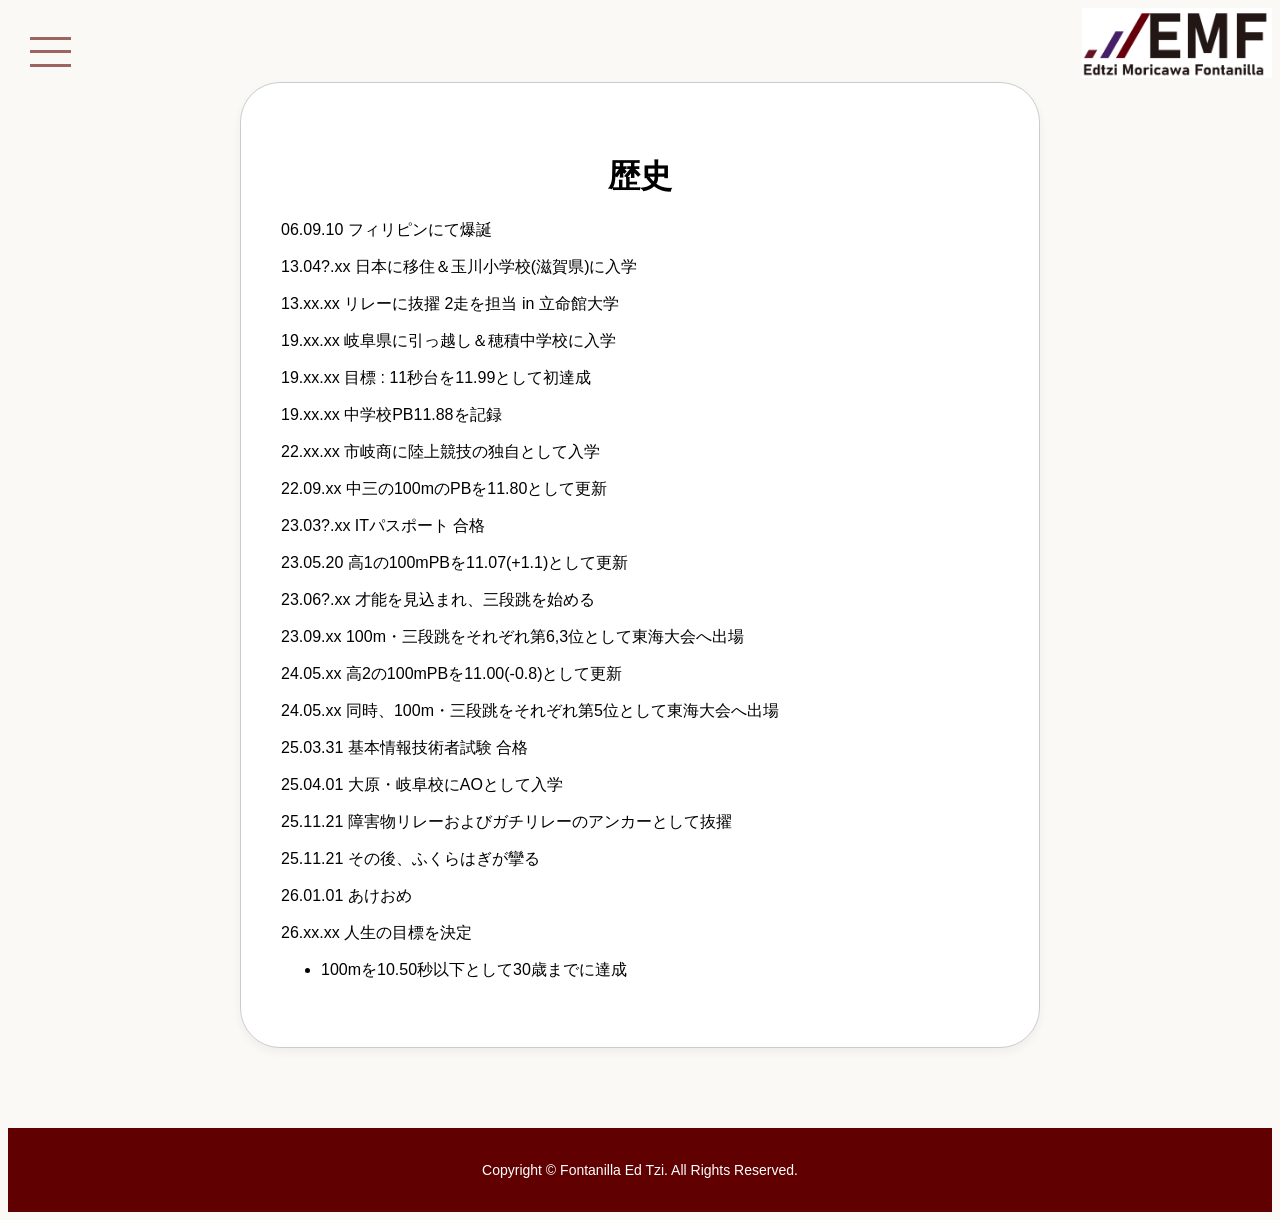
<file: history.html>
<!DOCTYPE html>
<html>

<head>
    <meta charset="UTF-8">
    <title>自己紹介サイト_フォンタニーラ エッジ モリカワ</title>
    <meta name="description" content="当本人の情報が記載されたサイトである。">
    <link rel="stylesheet" href="css/style.css">
</head>

<body>
    <!-- HPに飛ぶ用のロゴ -->
    <div class="header-logo">
        <a href="index.html">
            <img src="assets/images/logo.png" alt="logo" class="toHP">
        </a>
    </div>

    <!-- ハンバーガーメニュー -->
    <div id="navArea">

        <nav>
            <div class="inner">
                <ul>
                    <li><a href="./index.html">HP</a></li>
                    <li><a href="./athletics.html">陸上競技</a></li>
                    <li><a href="./hobbies.html">趣味</a></li>
                    <li><a href="./history.html">歴史</a></li>
                </ul>
            </div>
        </nav>

        <div class="toggle_btn">
            <span></span>
            <span></span>
            <span></span>
        </div>

        <div id="mask"></div>

    </div>

    <div class="history-wrapper2">
        <div class="history-wrapper">
            <!-- 歴史 -->
            <h1 class="center">歴史</h1>

            <!-- 軌跡 -->
            <p>06.09.10 フィリピンにて爆誕</p>
            <p>13.04?.xx 日本に移住＆玉川小学校(滋賀県)に入学</p>
            <p>13.xx.xx リレーに抜擢 2走を担当 in 立命館大学</p>
            <p>19.xx.xx 岐阜県に引っ越し＆穂積中学校に入学</p>
            <p>19.xx.xx 目標 : 11秒台を11.99として初達成</p>
            <p>19.xx.xx 中学校PB11.88を記録</p>
            <p>22.xx.xx 市岐商に陸上競技の独自として入学</p>
            <p>22.09.xx 中三の100mのPBを11.80として更新</p>
            <p>23.03?.xx ITパスポート 合格</p>
            <p>23.05.20 高1の100mPBを11.07(+1.1)として更新</p>
            <p>23.06?.xx 才能を見込まれ、三段跳を始める</p>
            <p>23.09.xx 100m・三段跳をそれぞれ第6,3位として東海大会へ出場</p>
            <p>24.05.xx 高2の100mPBを11.00(-0.8)として更新</p>
            <p>24.05.xx 同時、100m・三段跳をそれぞれ第5位として東海大会へ出場</p>
            <p>25.03.31 基本情報技術者試験 合格</p>
            <p>25.04.01 大原・岐阜校にAOとして入学</p>
            <p>25.11.21 障害物リレーおよびガチリレーのアンカーとして抜擢</p>
            <p>25.11.21 その後、ふくらはぎが攣る</p>
            <p>26.01.01 あけおめ</p>
            <p>26.xx.xx 人生の目標を決定</p>
            <ul>
                <li>100mを10.50秒以下として30歳までに達成</li>
            </ul>
        </div>
    </div>

    <!-- フッター -->
    <footer class="site-footer">
        <p>Copyright © Fontanilla Ed Tzi. All Rights Reserved.</p>
    </footer>

    <script src="https://code.jquery.com/jquery-3.7.1.min.js"></script>
    <script src="js/main.js"></script>
</body>

</html>
</file>
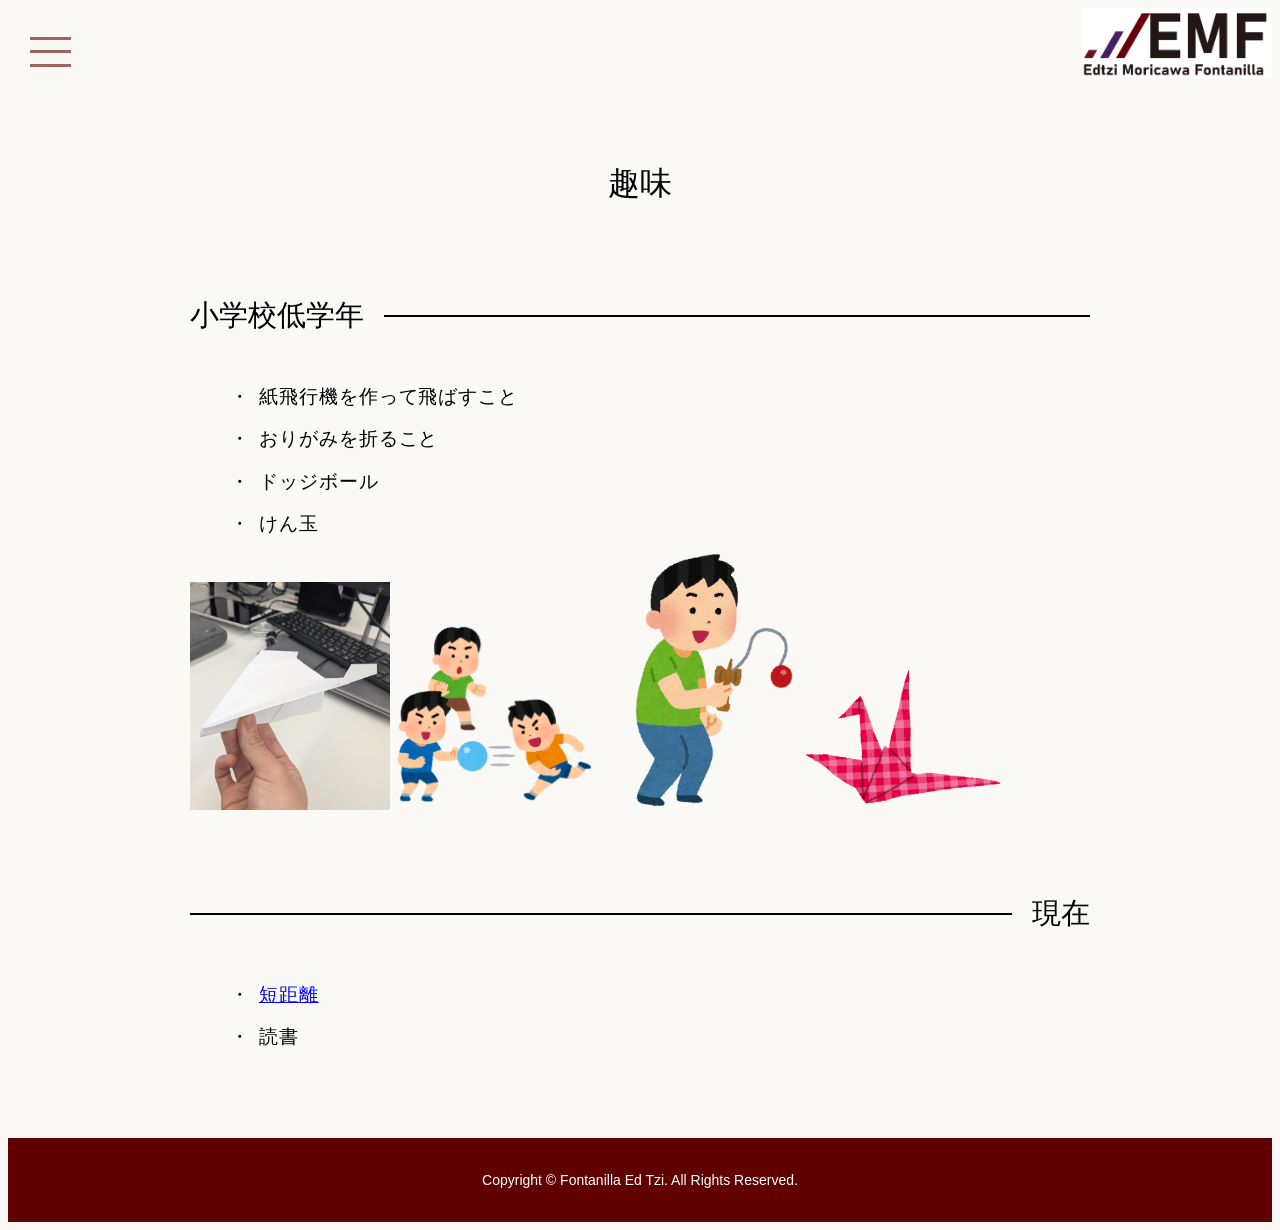
<file: hobbies.html>
<!DOCTYPE html>
<html>

<head>
    <meta charset="UTF-8">
    <title>自己紹介サイト_フォンタニーラ エッジ モリカワ</title>
    <meta name="description" content="当本人の情報が記載されたサイトである。">
    <link rel="stylesheet" href="css/style.css">
</head>

<body>
    <!-- HPに飛ぶ用のロゴ -->
    <div class="header-logo">
        <a href="index.html">
            <img src="assets/images/logo.png" alt="logo" class="toHP">
        </a>
    </div>

    <!-- ハンバーガーメニュー -->
    <div id="navArea">

        <nav>
            <div class="inner">
                <ul>
                    <li><a href="./index.html">HP</a></li>
                    <li><a href="./athletics.html">陸上競技</a></li>
                    <li><a href="./hobbies.html">趣味</a></li>
                    <li><a href="./history.html">歴史</a></li>
                </ul>
            </div>
        </nav>

        <div class="toggle_btn">
            <span></span>
            <span></span>
            <span></span>
        </div>

        <div id="mask"></div>

    </div>

    <div class="hobbies-container">
        <!-- 趣味 -->
        <div class="page-title-wrapper">
            <h1 class="page-title">趣味</h1>
        </div>

        <div class="hobby-section">
            <!-- 小学校低学年 -->
            <div class="hobby-header left-header">
                <h2>小学校低学年</h2>
                <div class="header-line"></div>
            </div>
            <ul class="hobby-list">
                <li>紙飛行機を作って飛ばすこと</li>
                <li>おりがみを折ること</li>
                <li>ドッジボール</li>
                <li>けん玉</li>
            </ul>
            <img src="paperplane.jpg" alt="paperplane" class="size-small">
            <img src="sports_dodgeball_boy.png" alt="dodgeball" class="size-small">
            <img src="kendama_man.png" alt="kendama" class="size-small">
            <img src="omocha_oriduru.png" alt="origami" class="size-small">
        </div>

        <div class="hobby-section">
            <!-- 現在 -->
            <div class="hobby-header right-header">
                <div class="header-line"></div>
                <h2>現在</h2>
            </div>
            <ul class="hobby-list">
                <li><a href="athletics.html">短距離</a></li>
                <li>読書</li>
            </ul>
        </div>
    </div>

    <!-- フッター -->
    <footer class="site-footer">
        <p>Copyright © Fontanilla Ed Tzi. All Rights Reserved.</p>
    </footer>

    <script src="https://code.jquery.com/jquery-3.7.1.min.js"></script>
    <script src="js/main.js"></script>
</body>

</html>
</file>
<file: css/style.css>
/* ハンバーガーメニュー */
/*============
  nav
  =============*/
nav {
  display: block;
  position: fixed;
  top: 0;
  left: -405px;
  bottom: 0;
  width: 405px;
  background: rgb(101, 0, 11, 0.25);
  /* Light accent background to match #600000 */
  overflow-x: hidden;
  overflow-y: auto;
  -webkit-overflow-scrolling: touch;
  transition: .5s;
  z-index: 3;
}

.open nav {
  left: 0;
}

nav .inner {
  padding: 25px;
}

nav .inner ul {
  list-style: none;
  margin: 0;
  padding: 0;
}

nav .inner ul li {
  position: relative;
  margin: 0;
  border-bottom: none;
  /* Remove underline */
}

nav .inner ul li a {
  display: block;
  color: white;
  font-size: 19px;
  /* Scaled 35% */
  padding: 1.35em;
  /* Scaled 35% */
  text-decoration: none;
  transition-duration: 0.2s;
}

nav .inner ul li a:hover {
  background: rgba(255, 255, 255, 0.1);
  color: #fafafa;
}

@media screen and (max-width: 767px) {
  nav {
    left: -324px;
    width: 324px;
  }
}


/*============
  @keyframes
  =============*/
@keyframes equalizer01 {
  0% {
    width: 70%;
  }

  10% {
    width: 50%;
  }

  20% {
    width: 100%;
  }

  30% {
    width: 10%;
  }

  40% {
    width: 50%;
  }

  50% {
    width: 70%;
  }

  60% {
    width: 50%;
  }

  70% {
    width: 10%;
  }

  80% {
    width: 100%;
  }

  90% {
    width: 10%;
  }

  100% {
    width: 70%;
  }
}

@keyframes equalizer02 {
  0% {
    width: 30%;
  }

  10% {
    width: 20%;
  }

  20% {
    width: 40%;
  }

  30% {
    width: 10%;
  }

  40% {
    width: 20%;
  }

  50% {
    width: 30%;
  }

  60% {
    width: 20%;
  }

  70% {
    width: 10%;
  }

  80% {
    width: 40%;
  }

  90% {
    width: 10%;
  }

  100% {
    width: 30%;
  }
}

/*============
  .toggle_btn
  =============*/
.toggle_btn {
  display: block;
  position: fixed;
  top: 30px;
  left: 30px;
  width: 81px;
  height: 41px;
  transform: translate(0, 0);
  transition: all .5s;
  cursor: pointer;
  z-index: 3;
}

.open .toggle_btn {
  left: 435px;
}

.toggle_btn span {
  display: block;
  position: absolute;
  left: 0;
  width: 41px;
  height: 3px;
  background-color: rgba(96, 0, 0, 0.6);
  /* Slightly lighter #600000 */
  transition: all .5s;
}

.toggle_btn span:nth-child(1) {
  top: 7px;
  width: 41px;
  /* アニメーションを消し、長さを41pxに固定 */
}

.toggle_btn span:nth-child(2) {
  top: 20px;
  width: 41px;
  /* アニメーションを消し、長さを41pxに固定 */
}

.toggle_btn span:nth-child(3) {
  top: 34px;
  width: 41px;
  /* アニメーションを消し、長さを41pxに固定 */
}

.open .toggle_btn span {
  background-color: #fff;
  width: 41px;
}

.open .toggle_btn span:nth-child(1) {
  transform: translate(0, 13px) rotate(-45deg);
  animation: unset;
}

.open .toggle_btn span:nth-child(2) {
  opacity: 0;
  animation: unset;
}

.open .toggle_btn span:nth-child(3) {
  transform: translate(0, -14px) rotate(45deg);
  animation: unset;
}

@media screen and (max-width: 767px) {
  .open .toggle_btn {
    left: 344px;
  }
}

/*============
  #mask
  =============*/
#mask {
  display: none;
}

.open #mask {
  display: block;
  position: fixed;
  top: 0;
  left: 0;
  width: 100%;
  height: 100%;
  background: #000;
  opacity: .8;
  z-index: 2;
  cursor: pointer;
  transition: all .5s;
}

/*============
  main
  =============*/
main {
  padding: 50px;
}

main h1 {
  font-family: 'Open Sans', sans-serif;
  font-weight: 400;
  text-align: center;
}

/*============
  body
  =============*/
body {
  font-family: 'Open Sans', sans-serif;
  font-weight: 400;
}

/* HP */
/* プロフィール */
/* プロフィール全体 */
.profile-wrapper {
  display: flex;
  align-items: center;
  justify-content: center;
  gap: 100px;
  margin: 40px auto;
  max-width: 1000px;
}

/* 画像 */
.rounded-box {
  width: 250px;
  height: 250px;
  border: 3px solid rgba(96, 0, 0, 0.25);
  display: flex;
  align-items: center;
  justify-content: center;
  border-radius: 20px;
  transform: rotate(45deg);
  flex-shrink: 0;
  transition: 0.3s;
  transform: rotate(45deg);
}

.rounded-box :hover {
  transform: rotate(0deg);
  transition: 0.3s;
}

.myHead {
  width: 65%;
  transform: rotate(-45deg);
}

/* 右 */
.profile-text {
  display: flex;
  flex-direction: column;
  gap: 0px;
  /* テキスト間の縦の余白 */
}

.name-en {
  font-size: 1.8rem;
  margin: 0;
  font-weight: normal;
}

.name-ja {
  font-size: 1.4rem;
  margin: 0;
  font-weight: normal;
  letter-spacing: 0.1em;
}

/* Hobbyの行を横並びに */
.hobby-row {
  display: flex;
  align-items: center;
  gap: 15px;
  margin-top: 10px;
  margin-bottom: 10px;
}

/* Hobbyの丸いバッジ */
.hobby-badge {
  background-color: #600000;
  /* メインカラーの赤色に統一 */
  color: #ffffff;
  padding: 4px 16px;
  border-radius: 20px;
  font-size: 0.9rem;
}

.hobby-text {
  font-weight: bold;
}

.profile-desc {
  line-height: 1.8;
  /* 行間を広げて読みやすく */
  margin: 0;
}

/* 下のほう */
.content-wrapper {
  display: flex;
  justify-content: center;
  /* 全体を中央寄せ */
  gap: 80px;
  /* 左右のブロックの間隔 */
  margin: 60px auto;
  /* 上下の余白 */
  max-width: 1000px;
}

/* --- 左側：フォームエリアの装飾 --- */
.form-section {
  background-color: #fff;
  border: 2px solid #ccc;
  /* モダンな赤枠線 */
  padding: 30px 40px;
  /* 内側の余白 */
  width: 500px;
  /* 枠の幅 */
  box-sizing: border-box;
  border-radius: 20px;
}

.form-section h2 {
  margin-top: 0;
  font-weight: normal;
}

/* 青いアンダーラインのラベル */
.custom-label {
  text-decoration: underline;
  text-decoration-color: #600000;
  /* アクセントカラー */
  text-underline-offset: 4px;
  /* 線の位置を少し下げる */
  margin-bottom: 5px;
}

/* 3つの入力欄 */
.form-section input[type="text"] {
  width: 90%;
  display: block;
  /* 縦に並べる */
  margin-bottom: 5px;
  padding: 4px;
  border: 1px solid #f1f1f1;
  border-radius: 20px;
  background-color: #faf9f6;
}

/* 大きな入力欄（テキストエリア） */
.form-section textarea {
  width: 100%;
  height: 200px;
  margin-top: 15px;
  padding: 15px;
  border: 1px solid #fff;
  box-sizing: border-box;
  resize: vertical;
  /* 縦方向のみリサイズ可能にする */
  border-radius: 20px;
  background-color: #faf9f6;
}

/* プレースホルダー（入力前の薄い文字）を画像のように大きく・薄くする */
.form-section textarea::placeholder {
  color: #b3b3b3;
  font-size: 1.2rem;
}

.submit-btn {
  margin-top: 10px;
  border-radius: 10px;
}

/* --- 右側：リストエリアの装飾 --- */
.list-section {
  width: 450px;
}

.list-section h2 {
  font-weight: normal;
  margin-top: 0;
}

/* リストの装飾 */
.goal-list {
  list-style-type: none;
  /* デフォルトの黒丸(●)を消す */
  padding-left: 0;
}

.goal-list li {
  margin-bottom: 15px;
  /* 行間を広げる */
  font-size: 1.1rem;
  letter-spacing: 0.05em;
}

.dream-text {
  font-size: 1.1rem;
  margin-left: 20px;
  /* 少し右にずらす */
  letter-spacing: 0.05em;
}

/* 陸上競技ページ */
.video-container {
  width: 600px;
  /* デザインに合わせて調整してください */
  aspect-ratio: 16 / 8;
  /* 動画の比率 */
  overflow: hidden;
  /* 枠からはみ出た動画を隠す */

  /* 角丸の設定：高さの半分を指定するとカプセル型になります */
  border-radius: 200px;

  /* 枠線が必要な場合 */
  border: 2px solid #000;
}

.track-video {
  width: 100%;
  height: 100%;
  object-fit: cover;
  /* 枠いっぱいに動画を表示させる */
}

/* フッター */
.site-footer {
  background-color: #600000;
  /* 画像に近い濃い赤色 */
  color: #ffffff;
  /* 白文字 */
  text-align: center;
  /* 中央揃え */
  padding: 20px 0;
  /* 上下の余白 */
  font-size: 14px;
  /* 文字の大きさ */
}

/* 各要素の代名詞 */
.center {
  text-align: center;
}

/* ヘッダーロゴ */
.header-logo {
  text-align: right;
}

.toHP {
  width: 15%;
}

/* HPの映像・画像枠 */
/* ==================================
   HPの映像・画像枠（スライダー）
   ================================== */
.slider-layout {
  display: flex;
  align-items: center;
  justify-content: center;
  gap: 60px;
  margin: 80px auto;
  max-width: 1400px;
}

/* --- 左側：テキストエリア --- */
.text-slider-wrapper {
  width: 350px;
  flex-shrink: 0;
  min-width: 0;
  /* ★スライダーが真っ白になるバグを回避 */
}

.slide-text-item {
  font-family: 'Open Sans', "Noto Sans JP", sans-serif;
  color: #000;
  line-height: 1.8;
}

.record-date {
  font-size: 1.4rem;
  margin-bottom: 25px;
}

.record-event {
  font-size: 1.1rem;
  margin-bottom: 25px;
}

.record-best {
  font-size: 1.1rem;
  margin-bottom: 35px;
}

.record-mindset .mindset-title {
  font-size: 1rem;
  margin-bottom: 5px;
}

/* --- 右側：映像エリア --- */
.video-slider-wrapper {
  display: flex;
  flex-direction: column;
  align-items: center;
  width: 1200px;
  /* カプセル枠を大きく表示 */
  min-width: 0;
  /* ★スライダーが真っ白になるバグを回避 */
}

.video-slider {
  width: 100%;
}

.video-container {
  width: 100%;
  aspect-ratio: 16 / 9;
  overflow: hidden;
  border-radius: 500px;
  /* 綺麗なカプセル型を作る */
  /* border: 2px solid #000; */
  transform: translateX(-2px);
}

.track-video {
  width: 100%;
  height: 100%;
  object-fit: cover;
}

/* --- スライダーのコントロール（矢印とドット） --- */
.slider-controls {
  margin-top: 30px;
  display: flex;
  align-items: center;
  justify-content: center;
  gap: 20px;
}

/* ★「左矢印 → ドット → 右矢印」の順に並び替え */
.slider-controls .slick-prev {
  order: 1;
}

.slider-controls .slick-dots {
  order: 2;
}

.slider-controls .slick-next {
  order: 3;
}

/* "Previous/Next"の文字を消す */
.slider-controls .slick-arrow {
  background: transparent;
  border: none;
  color: transparent;
  font-size: 0;
  cursor: pointer;
  padding: 0;
  outline: none;
}

/* 「‹」「›」のアイコン設定 */
.slider-controls .slick-arrow::before {
  color: #600000;
  font-size: 2rem;
  font-weight: bold;
  display: block;
}

.slider-controls .slick-prev::before {
  content: "‹";
}

.slider-controls .slick-next::before {
  content: "›";
}

/* ドット(●)の設定 */
.slider-controls .slick-dots {
  display: flex !important;
  list-style: none;
  padding: 0;
  margin: 0;
  gap: 15px;
}

.slider-controls .slick-dots li {
  margin: 0;
}

.slider-controls .slick-dots li button {
  font-size: 0;
  line-height: 0;
  display: block;
  width: 10px;
  height: 10px;
  padding: 0;
  cursor: pointer;
  color: transparent;
  border: 0;
  outline: none;
  background: rgba(96, 0, 0, 0.3);
  border-radius: 50%;
}

.slider-controls .slick-dots li.slick-active button {
  transform: scale(1.3);
  background: #600000;
}

/* 陸上競技：私が速くなった要素 */
.factors-section {
  max-width: 1000px;
  margin: 0 auto 80px;
}

.factors-grid {
  display: grid;
  grid-template-columns: repeat(3, 1fr);
  gap: 40px;
  margin-top: 40px;
  transition: 0.3s;
}

.factor-card {
  background-color: #fff;
  border: 1px solid #ccc;
  padding: 35px 25px;
  box-sizing: border-box;
  display: flex;
  flex-direction: column;
  aspect-ratio: 1 / 1;
  border-radius: 40px;
  box-shadow: 0 4px 10px rgba(96, 0, 0, 0.05);
  transition: 0.45s;
}

.factor-card h2 {
  font-size: 2.2rem;
  margin: 0 0 10px 0;
  font-weight: normal;
  line-height: 1;
}

.factors-grid :hover {
  background-color: #fafafa;
  transition: 0.3s;
  transform: scale(1.05);
}

.factor-header {
  display: flex;
  justify-content: space-between;
  align-items: flex-start;
}

.zzz-icon {
  display: flex;
  align-items: baseline;
  font-family: "Comic Sans MS", cursive, sans-serif;
  transform: rotate(-10deg);
  margin-top: -10px;
  margin-right: 15px;
}

.zzz-icon .z-large {
  font-size: 2.5rem;
  line-height: 1;
}

.zzz-icon .z-medium {
  font-size: 1.5rem;
  line-height: 1;
  margin-left: 2px;
  margin-bottom: 0px;
  position: relative;
  top: 10px;
}

.zzz-icon .z-small {
  font-size: 1rem;
  line-height: 1;
  margin-left: 5px;
  position: relative;
  top: 25px;
}

.factor-card h3 {
  font-size: 1rem;
  font-weight: normal;
  margin: 0 0 25px 0;
}

.factor-card ul {
  list-style-type: none;
  padding-left: 0;
  margin: 0;
}

.factor-card ul li {
  position: relative;
  padding-left: 1.2em;
  margin-bottom: 15px;
  font-size: 0.95rem;
  line-height: 1.6;
}

.factor-card ul li::before {
  content: "・";
  position: absolute;
  left: 0;
  top: 0;
}

.factor-desc {
  font-size: 1rem;
  line-height: 1.6;
  margin: 30px 0 auto 0;
  text-align: left;
}

.semi-title {
  font-weight: bold;
  margin-bottom: 10px;
  margin-top: 10px;
  font-size: 1.1rem;
  text-align: center;
  line-height: 1.2;
  letter-spacing: 0.05em;
  border-bottom: 1px solid #ccc;
}

.best_and_future_section {
  display: flex;
  justify-content: space-around;
  margin: 0 auto 50px;
  gap: 40px;
}

.best-section,
.future-section {
  flex: 1;
}

.record-item {
  margin-top: 30px;
  text-align: center;
  font-size: 1.2rem;
  line-height: 2;
  letter-spacing: 0.05em;
}

.best-record p {
  margin: 40px 0;
}

.future-record p {
  margin-top: 90px;
}

/* 100M推移グラフの枠組み */
.chart-container {
  max-width: 1000px;
  margin: 0 auto 80px;
  padding: 30px;
  background-color: #fff;
  border: 1px solid #ccc;
  border-radius: 20px;
  box-shadow: 0 4px 10px rgba(0, 0, 0, 0.05);
}

body {
  background-color: #FAF9F6;
}

.one_word_section {
  text-align: center;
  margin-top: 50px;
  font-size: 1.1rem;
  line-height: 2;
  letter-spacing: 0.1em;
}

.one_word_section h1 {
  margin-bottom: 20px;
}

.achievements_section {
  text-align: center;
  margin-top: 80px;
  padding-bottom: 80px;
}

.others_section {
  max-width: 800px;
  margin: 0 auto 80px;
  background-color: #fff;
  padding: 50px 40px;
  box-sizing: border-box;
  border: 1px solid #ccc;
  border-radius: 40px;
}

/* 趣味ページ (Hobbies) */
.hobbies-container {
  max-width: 900px;
  margin: 80px auto;
  padding: 0 40px;
}

/* タイトルの装飾 */
.page-title-wrapper {
  text-align: center;
  margin-bottom: 80px;
}

.page-title {
  display: inline-block;
  font-size: 2rem;
  font-weight: normal;
  position: relative;
  padding: 0 40px 10px;
  margin: 0;
}

/* 趣味タイトルの下線（中央が太いデザイン） */
.page-title::after {
  content: "";
  position: absolute;
  bottom: 0;
  left: 0;
  width: 100%;
  height: 2px;
  /* background: black; */
  border-radius: 50%;
  /* box-shadow: 0 1px 2px rgba(0, 0, 0, 0.5); */
}

.hobby-section {
  margin-bottom: 80px;
}

/* 見出しと直線のレイアウト */
.hobby-header {
  display: flex;
  align-items: center;
  margin-bottom: 40px;
}

.hobby-header h2 {
  font-size: 1.8rem;
  font-weight: normal;
  margin: 0;
  white-space: nowrap;
}

.header-line {
  flex-grow: 1;
  height: 2px;
  background-color: black;
}

/* 左側見出し（小学校低学年） */
.left-header h2 {
  margin-right: 20px;
}

/* 右側見出し（現在） */
.right-header h2 {
  margin-left: 20px;
}

/* リストのデザイン */
.hobby-list {
  list-style-type: none;
  padding: 0;
  margin: 0 0 0 40px;
}

.hobby-list li {
  position: relative;
  font-size: 1.2rem;
  line-height: 2.2;
  letter-spacing: 0.05em;
  padding-left: 1.5em;
  /* コンテンツと・の間の余白 */
}

/* custom bullet point */
.hobby-list li::before {
  content: "・";
  position: absolute;
  left: 0;
}

.history-wrapper {
  max-width: 800px;
  width: 100%;
  text-align: left;
  background-color: #fff;
  padding: 50px 40px;
  box-sizing: border-box;
  border: 1px solid #ccc;
  border-radius: 40px;
  box-shadow: 0 4px 10px rgba(0, 0, 0, 0.05);
  margin-bottom: 80px;
}

.history-wrapper2 {
  display: flex;
  justify-content: center;
}

.size-small {
  width: 200px;
  height: auto;
}

/* タブレット・スマホ対応 */
@media screen and (max-width: 900px) {
  .factors-grid {
    grid-template-columns: repeat(2, 1fr);
    padding: 0 20px;
  }
}

@media screen and (max-width: 600px) {
  .factors-grid {
    grid-template-columns: 1fr;
    gap: 20px;
  }

  .hobbies-container {
    padding: 0 20px;
  }

  .hobby-list {
    margin-left: 10px;
  }
}
</file>
